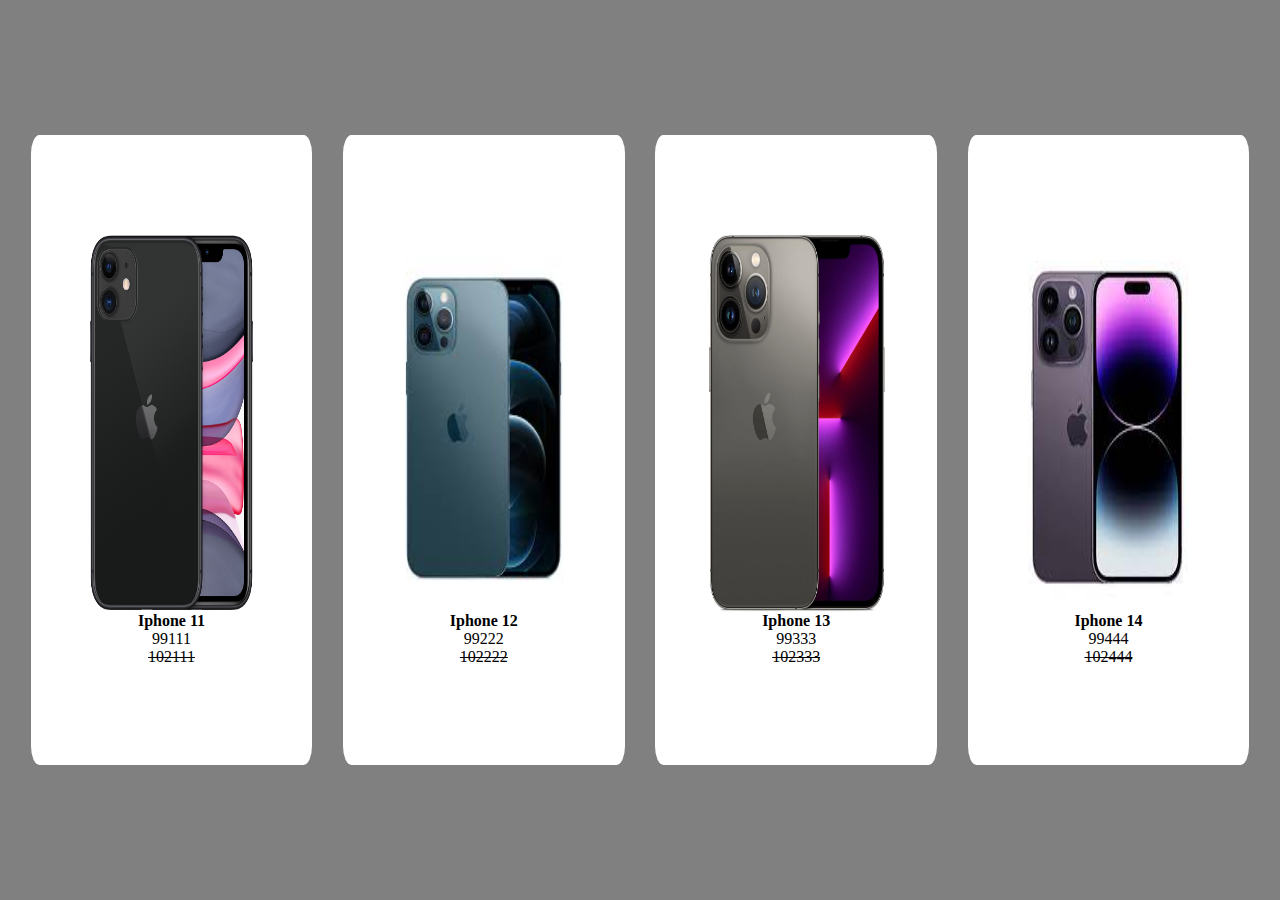
<file: index.html>
<!DOCTYPE html>
<html lang="en">
<head>
    <meta charset="UTF-8">
    <meta name="viewport" content="width=device-width, initial-scale=1.0">
    <title>Document</title>
    <link rel="stylesheet" href="css/style.css">
</head>
<body>
    <div class="phones">
        <div id="phoneone">
            <img src="" alt="" id="iphone11">
            <h4 id="name1"></h4>
            <p id="price1"></p>
            <p id="original1"></p>
        </div>
        <div id="phonetwo">
            <img src="" alt="" id="iphone12">
            <h4 id="name2"></h4>
            <p id="price2"></p>
            <p id="original2"></p>
        </div>
        <div id="phonethree">
            <img src="" alt="" id="iphone13">
            <h4 id="name3"></h4>
            <p id="price3"></p>
            <p id="original3"></p>
        </div>
        <div id="phonefour">
            <img src="" alt="" id="iphone14">
            <h4 id="name4"></h4>
            <p id="price4"></p>
            <p id="original4"></p>
        </div>
    </div>
    <script src="javascript/main.js"></script>
</body>
</html>
</file>
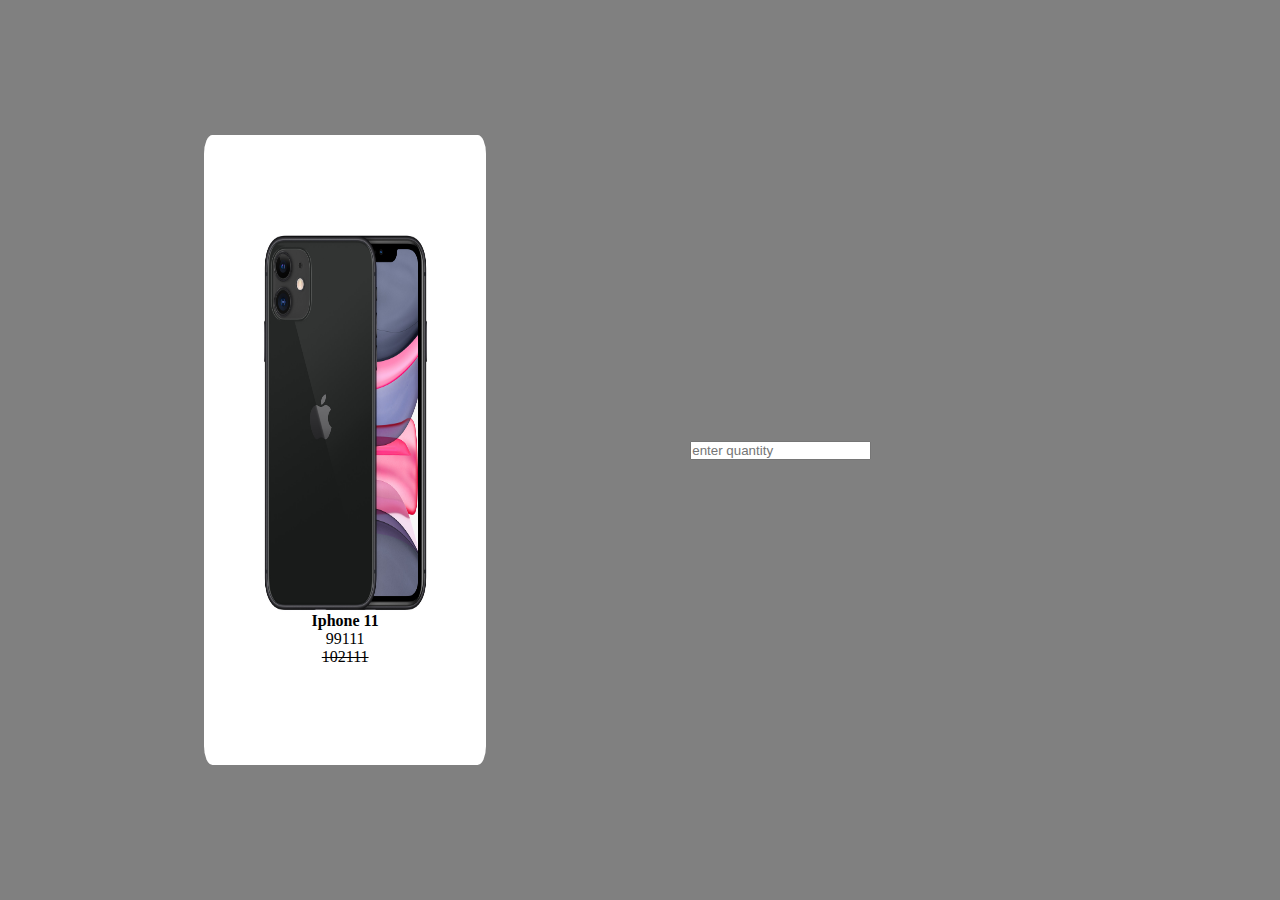
<file: select.html>
<!DOCTYPE html>
<html lang="en">
<head>
    <meta charset="UTF-8">
    <meta name="viewport" content="width=device-width, initial-scale=1.0">
    <title>Document</title>
    <link rel="stylesheet" href="css/style.css">
</head>
<body>
    <div class="phones">
        <div id="phoneone">
            <img src="" alt="" id="iphone11">
            <h4 id="name1"></h4>
            <p id="price1"></p>
            <p id="original1"></p>
        </div>
        <input type="text" id="quantity" placeholder="enter quantity">
        <p id="total"></p>
    </div>
    <script src="javascript/main.js"></script>
    <script src="javascript/select.js"></script>
</body>
</html>
</file>
<file: css/style.css>
*{
    margin: 0;
    padding: 0;
}
.phones  {
    width: 100%;
    height: 100vh;
    display: flex;
    justify-content: space-evenly;
    align-items: center;
    background-color: grey;
    
} 
.phones div {
    width: 22%;
    height: 70%;
    background-color: #fff;
    display: flex;
    justify-content: center;
    align-items: center;
    flex-direction: column;
    border-radius: 3%;
   
}
.phones img {
    width: 80%;
    height: 60%;
}
#original1, #original2, #original3, #original4 {
    text-decoration: line-through;
}
@media(max-width: 1024px){
    .phones{
        flex-wrap: wrap;
        height: max-content;
    }
    .phones div {
        width: 45%;
        margin: 10px;
        height: 80%;

    }
}
@media(max-width: 412px) {
    .phones div{
        width: 90%;
    }
}
</file>
